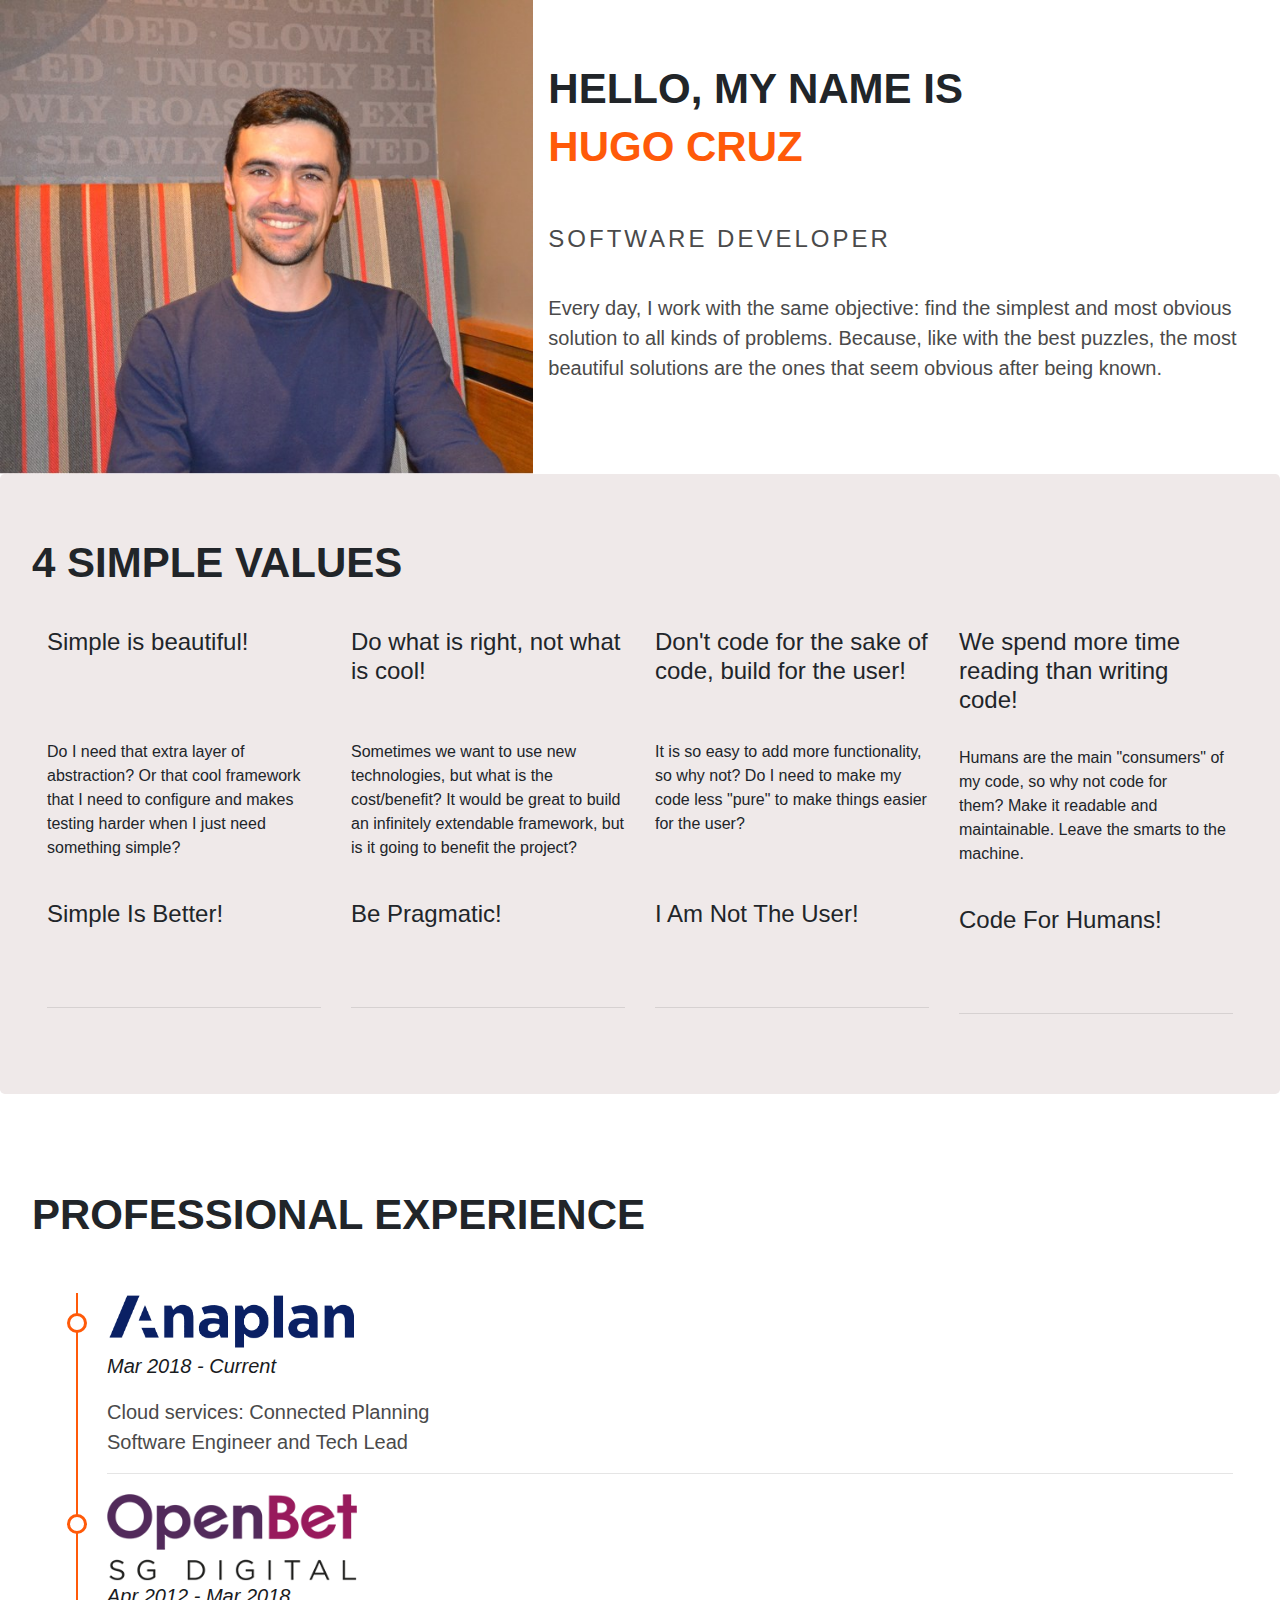
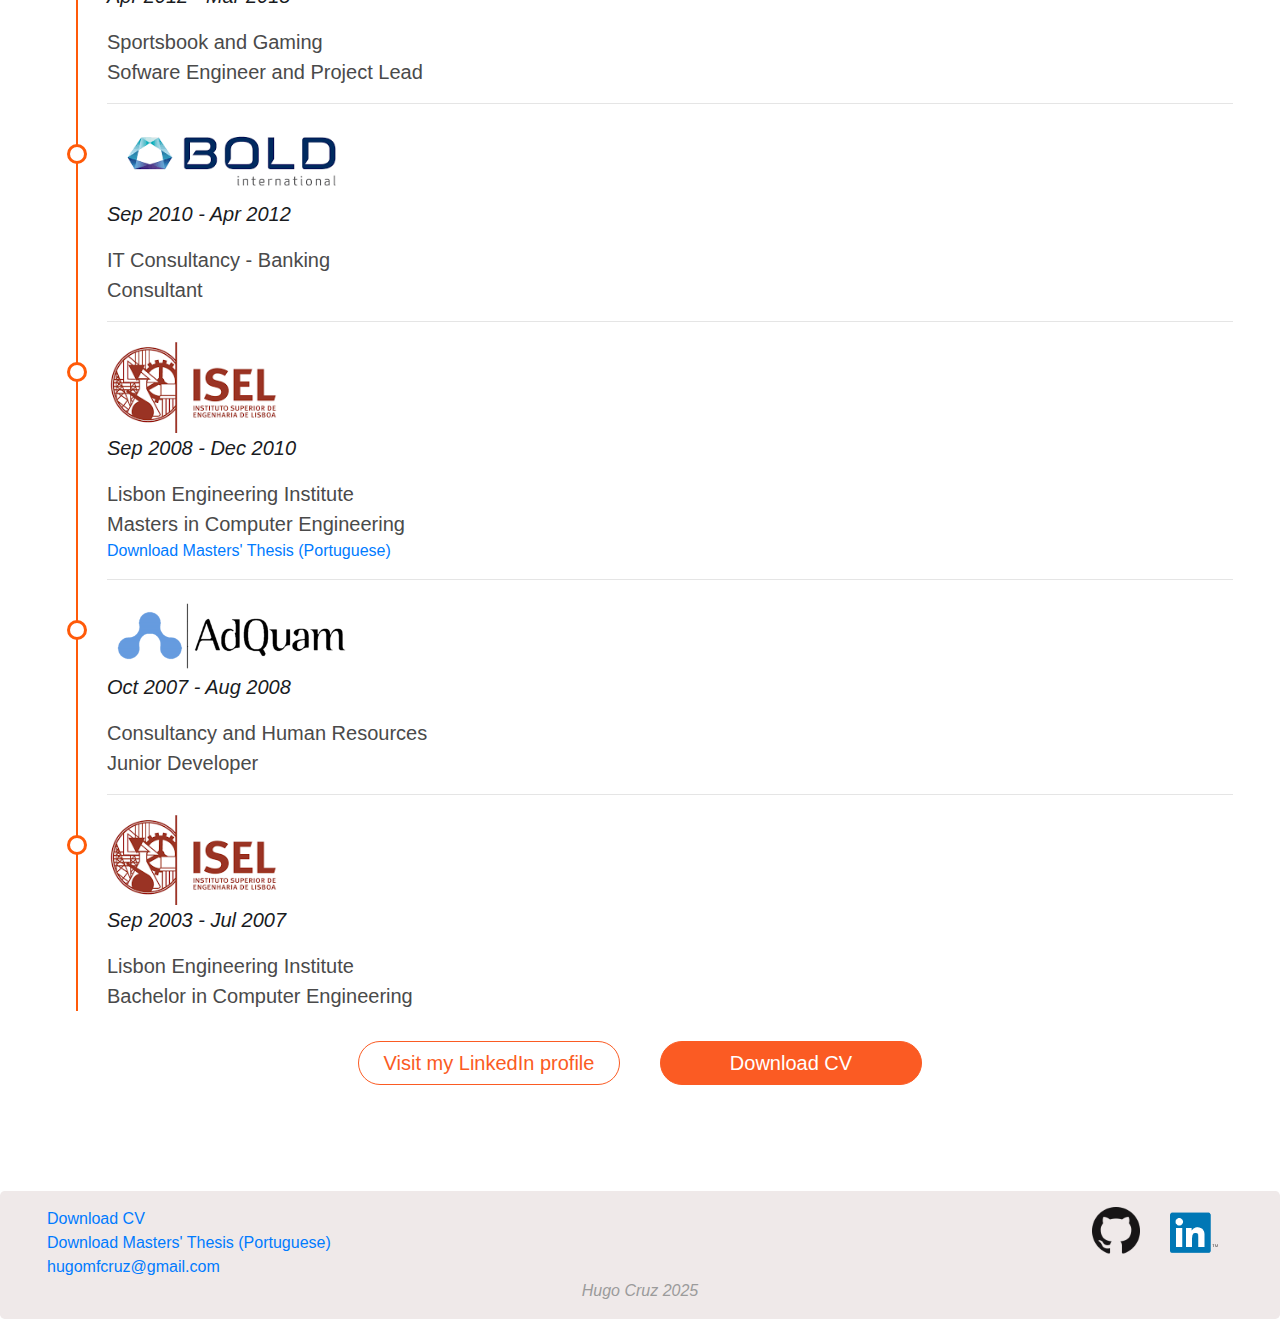
<file: index.html>
<!doctype html>
<html lang="en-gb">

<head>
    <meta charset="utf-8">
    <meta http-equiv="X-UA-Compatible" content="IE=edge">
    <meta name="viewport" content="width=device-width, initial-scale=1.0">
    <title>Hugo Cruz</title>
    <meta name="description" content="Hugo Cruz About Me Page">
    <meta name="author" content="Hugo Cruz">
<body>
    <section class="main-section">
        <div class="row">
        <div class="col-xl-5 col-lg-5 col-md-5 col-12 profile-pic-container">
            <img src="assets/img/profile.jpg" alt="Profile picture" class="profile-pic"/>
        </div>
        <div class="col-xl-7 col-lg-7 col-md-7 col-12 summary-container">
            <h1 class="display-1 header-1">Hello, My name is</h1>
            <h1 class="display-1 header-1 name">Hugo Cruz</h1>
            <p class="paragraph-big">SOFTWARE DEVELOPER</p>
            <p class="lead summary-blurb">Every day, I work with the same objective: find the simplest and most obvious solution to all kinds of problems. Because, like with the best puzzles, the most beautiful solutions are the ones that seem obvious after being known.</p>
        </div>
        <div class="jumbotron">
                <h1 class="display-1 header-1">4 Simple Values</h1>
                <div class="row">
                    <div class="col-xl-3 col-lg-3 col-md-3 col-12">
                        <h2 class="heading values-top">Simple is beautiful! </h2>
                        <div><br/></div>
                        <p class="paragraph values-content">Do I need that extra layer of abstraction? Or that cool framework that I need to configure and makes testing harder when I just need something simple?</p>
                        <h2 class="heading-2 values-bottom">Simple is better! </h2>
                        <hr/>
                    </div>
                    <div class="col-xl-3 col-lg-3 col-md-3 col-12">
                        <h2 class="heading values-top">Do what is right, not what is cool!</h2>
                        <div><br/></div>
                        <p class="paragraph values-content">Sometimes we want to use new technologies, but what is the cost/benefit? It would be great to build an infinitely extendable framework, but is it going to benefit the project?</p>
                        <h2 class="heading-2 values-bottom">Be pragmatic!</h2>
                        <hr/>
                    </div>
                    <div class="col-xl-3 col-lg-3 col-md-3 col-12">
                        <h2 class="heading values-top">Don't code for the sake of code, build for the user!</h2>
                        <div><br/></div>
                        <p class="paragraph values-content">It is so easy to add more functionality, so why not? Do I need to make my code less "pure" to make things easier for the user?</p>
                        <h2 class="heading-2 values-bottom">I am not the user!</h2>
                        <hr/>
                    </div>
                    <div class="col-xl-3 col-lg-3 col-md-3 col-12">
                        <h2 class="heading values-top">We spend more time reading than writing code!</h2>
                        <div><br/></div>
                        <p class="paragraph values-content">Humans are the main "consumers" of my code, so why not code for them? Make it readable and maintainable. Leave the smarts to the machine.</p>
                        <h2 class="heading-2 values-bottom">Code for Humans!</h2>
                        <hr/>
                    </div>
                </div>
            </div>
            <div class="jumbotron white">
                <h1 class="display-1 header-1">Professional Experience</h1>
                <div><br/></div>
                <div class="row">
                    <div class="col-12">
                        <ul class="timeline">
                            <li>
                                <a target="_blank" href="https://www.anaplan.com"><img data-type="image" src="assets/img/anaplan-logo.png" class="experience-logo" alt="Anaplan"/></a>
                                <p class="timeline-date">Mar 2018 - Current</p>
                                <p class="timeline-text">Cloud services: Connected Planning</p>
                                <p class="timeline-text">Software Engineer and Tech Lead</p>
                                <hr/>
                            </li>
                            <li>
                                <a target="_blank" href="https://www.openbet.com"><img data-type="image" src="assets/img/openbet-logo.png" class="experience-logo" alt="OpenBet"/></a>
                                <p class="timeline-date">Apr 2012 - Mar 2018</p>
                                <p class="timeline-text">Sportsbook and Gaming</p>
                                <p class="timeline-text">Sofware Engineer and Project Lead</p>
                                <hr/>
                            </li>
                            <li>
                                <a target="_blank" href="https://www.boldint.com"><img data-type="image" src="assets/img/bold-logo.png" class="experience-logo" alt="Bold"/></a>
                                <p class="timeline-date">Sep 2010 - Apr 2012</p>
                                <p class="timeline-text">IT Consultancy - Banking</p>
                                <p class="timeline-text">Consultant</p>
                                <hr/>
                            </li>
                            <li>
                                <img data-type="image" src="assets/img/isel-logo.png" class="experience-logo" alt="Isel"/>
                                <p class="timeline-date">Sep 2008 - Dec 2010 </p>
                                <p class="timeline-text">Lisbon Engineering Institute</p>
                                <p class="timeline-text">Masters in Computer Engineering</p>
                                <a target="_blank" href="assets/files/HugoCruzThesis-pt.pdf">Download Masters' Thesis (Portuguese)</a>
                                <hr/>
                            </li>
                            <li>
                                <a target="_blank" href="https://www.adquam.com"><img data-type="image" src="assets/img/adquam-logo.png" class="experience-logo" alt="AdQuam"/></a>
                                <p class="timeline-date">Oct 2007 - Aug 2008 </p>
                                <p class="timeline-text">Consultancy and Human Resources</p>
                                <p class="timeline-text">Junior Developer</p>
                                <hr/>
                            </li>
                            <li>
                                <img data-type="image" src="assets/img/isel-logo.png" class="experience-logo" alt="Isel"/>
                                <p class="timeline-date">Sep 2003 - Jul 2007</p>
                                <p class="timeline-text">Lisbon Engineering Institute</p>
                                <p class="timeline-text">Bachelor in Computer Engineering</p>
                            </li>
                        </ul>
                    </div>
                </div>
                <div class="row">
                    <div class="col-12 centered-buttons">
                        <a target="_blank" href="https://www.linkedin.com/in/hugomfcruz/" class="btn button-light">
                            Visit my LinkedIn profile
                        </a>
                        <a target="_blank" href="assets/files/HugoCruzNovember2018.pdf" class="btn button-filled">
                            Download CV
                        </a>
                    </div>
                </div>
            </div>
            <div class="jumbotron footer">
                <div class="row">
                    <div class="col-xl-6 col-lg-6 col-md-6 col-12">
                        <a target="_blank" href="assets/files/HugoCruzNovember2018.pdf">Download CV</a><br/>
                        <a target="_blank" href="assets/files/HugoCruzThesis-pt.pdf">Download Masters' Thesis (Portuguese)</a><br/>
                        <a href="mailto:hugomfcruz@gmail.com">hugomfcruz@gmail.com</a>
                    </div>
                    <div class="col-xl-6 col-lg-6 col-md-6 col-12 social-row">
                        <a target="_blank" href="https://www.linkedin.com/in/hugomfcruz/" class="social-link">
                            <img data-type="image" src="assets/img/linkedin.png" class="social-logo logo-footer" alt="LinkedIn"/>
                        </a>
                        <a target="_blank" href="https://github.com/hugcruz" class="social-link">
                            <img data-type="image" src="assets/img/github.png" class="social-logo logo-footer" alt="GitHub"/>
                        </a>
                    </div>
                </div>
                <div class="row copyright-row">
                    <p class="copyright">Hugo Cruz 2025</p>
                </div>
            </div>
        </div>
    </section>

    <link rel="stylesheet" href="assets/css/bootstrap.min.css" integrity="sha384-Gn5384xqQ1aoWXA+058RXPxPg6fy4IWvTNh0E263XmFcJlSAwiGgFAW/dAiS6JXm" crossorigin="anonymous" defer/>
    <link rel="stylesheet" href="assets/css/font-awesome.min.css" defer/>
    <link rel="stylesheet" href="assets/css/styles.css" defer/>
</body>
</html>
</file>
<file: assets/css/styles.css>
.footer {
	margin-bottom: 0;
	padding: 1rem 2rem;
}

.summary-container {
	margin-top: 4em;
}

.btn {
	width: 262px;
	height: 44px;
	border-radius: 40px;
	margin: 10px 20px;
}

.button-light {
	background-color: #ffffff;
	border-color: #fb5b23;
	color: #fb5b23;
	font-size: 20px;
}

.button-filled:hover {
	color: #fb5b23;
}

.button-filled {
	background-color: #fb5b23;
	border-color: #fb5b23;
	color: #ffffff;
	font-size: 20px;
}

.button-filled:hover {
	color: #ffffff;
}

.centered-buttons {
	display: table;
	text-align: center;
}

.values-top {
	min-height: 80px;
	margin-top: 2rem;
}

.values-content {
	min-height: 144px;
}

.values-bottom {
	min-height: 91px;
}

.copyright-row {
	display: table;
}

.copyright {
	font-size: 16px;
	font-style: italic;
	color: #9b9b9b;
	display: table-cell;
    text-align: center;
}

ul.timeline {
    list-style-type: none;
    position: relative;
}

ul.timeline:before {
    content: ' ';
    background: rgb(255, 90, 9);
    display: inline-block;
    position: absolute;
    left: 29px;
    width: 2px;
    height: 100%;
    z-index: 400;
}

ul.timeline > li {
    margin: 20px 0;
    padding-left: 20px;
}

ul.timeline > li:before {
    content: ' ';
    background: white;
    display: inline-block;
    position: absolute;
    border-radius: 50%;
	border: 3px solid rgb(255, 90, 9);
	margin-top: 20px;
    left: 20px;
    width: 20px;
    height: 20px;
    z-index: 400;
}

.timeline-date {
	font-size: 20px;
	line-height: 1.5;
	color: #191b1e;
	font-style: italic;
}

.timeline-text {
	font-size: 20px;
	line-height: 1.5;
	color: #4a4a4a;
	margin: 0;
}

.experience-logo {
	width: 250px;
}

.display-4 {
	padding-bottom: 20px;
	font-weight: bold;
}

.title-small {
	font-size: 18px;
	font-weight: bold;
}

.row {
	width: 100%;
}

body {
	height: 100%;
	width: 100%;
}

.main-section {
	height: 100vh;
	width: 100%;
	position: static;
}

.row {
	margin-left: 0px;
	margin-right: 0px;
}

.profile-pic-container {
	padding: 0;
}

.profile-pic {
	max-height: 563px;
    max-width: 100%;
    object-fit: contain;
}

.header-1 {
	text-transform: uppercase;
	font-family: Oswald, sans-serif;
	font-size: 42px;
	font-weight: 700;
}

.paragraph-big {
	text-transform: uppercase;
	font-size: 24px;
	letter-spacing: 3px;
	font-family: Verdana, Geneva, sans-serif;
	color: #4a4a4a;
	margin-top: 2em;
}

.summary-blurb {
	color: #4a4a4a;
	font-size: 20px;
	vertical-align: baseline;
	line-height: 1.5;
	font-family: Verdana, Geneva, sans-serif;
	padding-top: 20px;
}

.name {
	color: rgb(255, 90, 9);
}

.col-xl-3.col-lg-3.col-md-3.col-sm-3.col-12 {
	min-height: 75px;
}

.social-link {
	float: right;
}

.social-logo {
	width: 48px;
	margin-top: 0px;
	margin-right: 8px;
	margin-bottom: 0px;
	margin-left: 0px;
}

.logo-footer {
	margin-left: 15px;
	margin-right: 15px;
}

.linkedin {
	height: 40px;
	margin-top: -20px;
}

.jumbotron {
	float: none;
	background-color: rgb(239, 233, 233);
	width: 100%;
}

.white {
	background-color: white;
}

.col-xl-12.col-lg-12.col-md-12.col-sm-4.col-12 {
	min-height: 75px;
}

.btn.btn-primary {
	background-color: rgb(255, 90, 9);
	font-weight: 500;
	font-family: Georgia, serif;
	font-weight: 400;
}

.heading {
	font-size: 24px;
}

.heading-2 {
	font-weight: normal;
	font-size: 24px;
    text-transform: capitalize;
}

.paragraph {
	float: none;
}

@media only screen and (max-width: 768px) {
	.header-1 {
		font-size: 32px;
		letter-spacing: 4px;
	}

	.paragraph-big {
		font-size: 20px;
	}

	.summary-blurb {
		font-size: 16px;
	}

	.values-top {
		min-height: 0px;
	}
	
	.values-content {
		min-height: 0px;
	}
	
	.values-bottom {
		min-height: 0px;
	}

	.social-row {
		display: table;
	}

	.social-link {
		display: table-cell;
		float: none;
		padding-top: 1em;
		text-align: center;
	}
}
</file>
